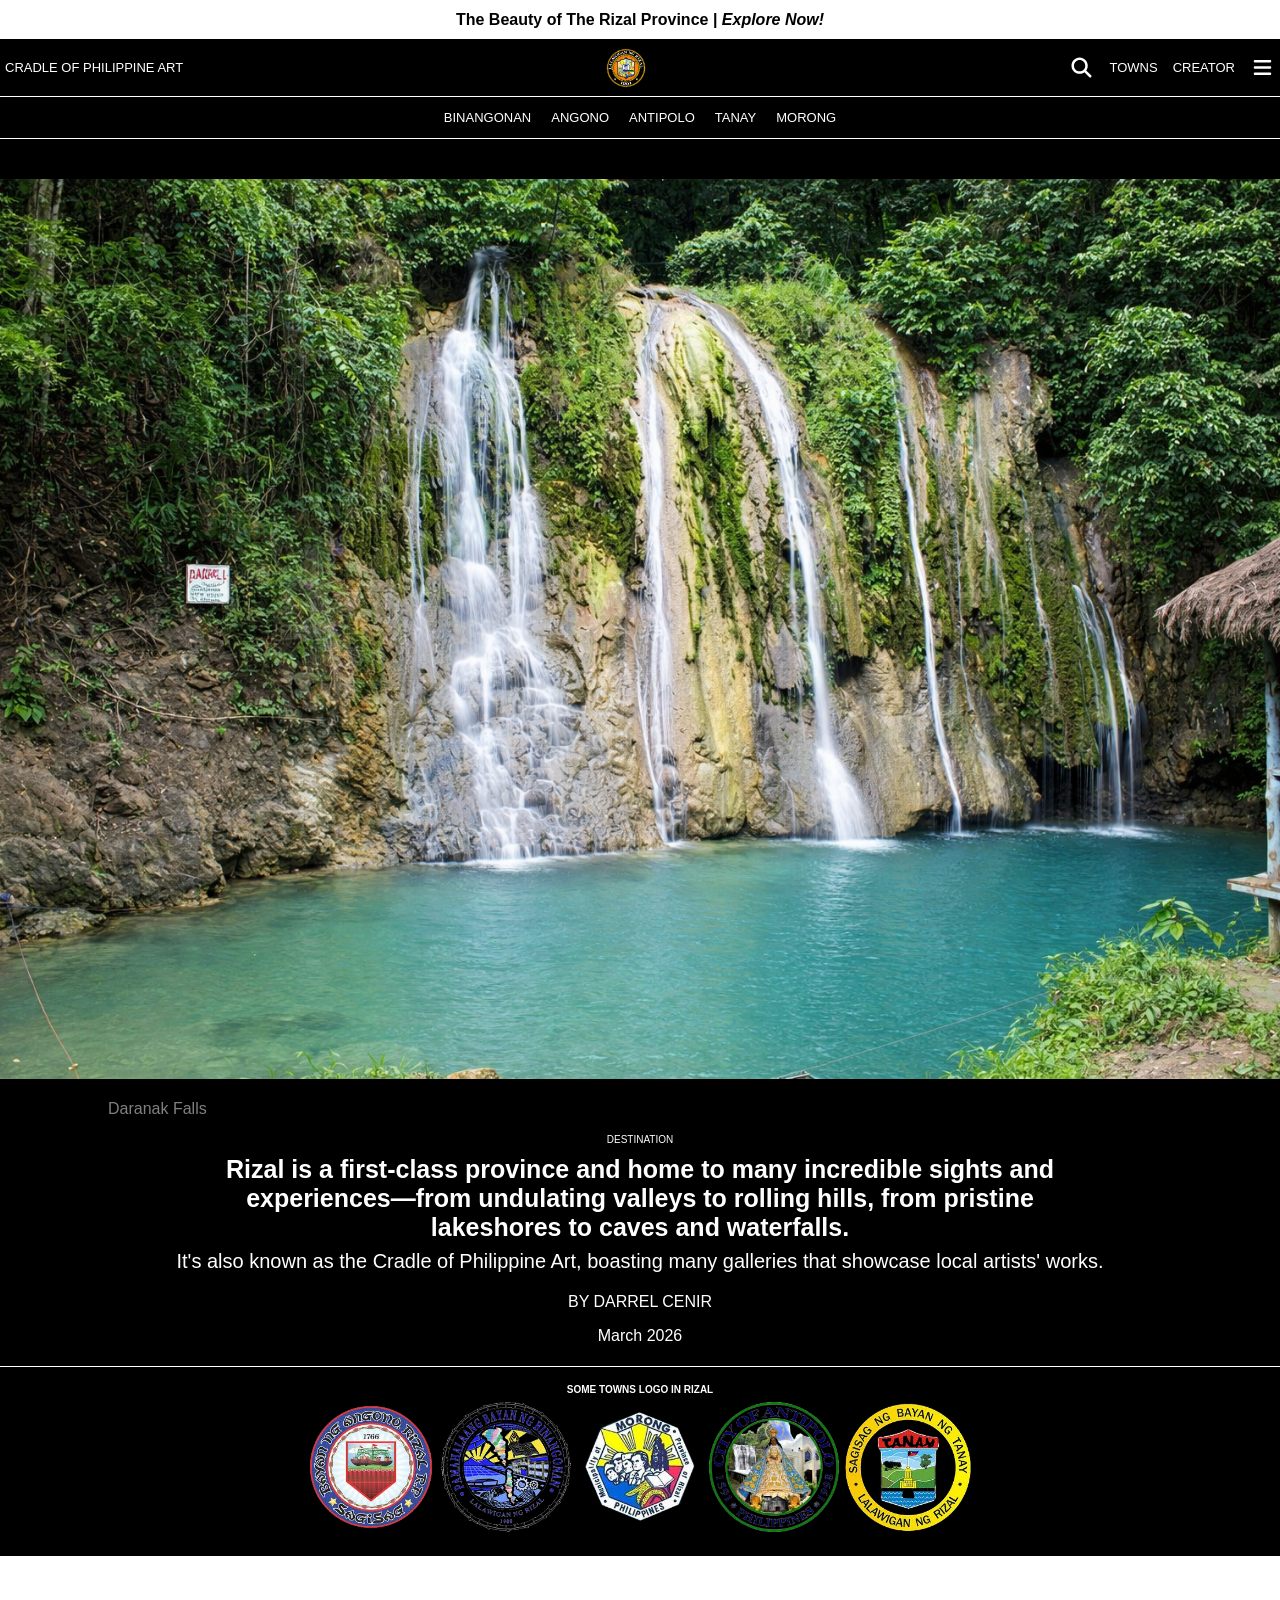
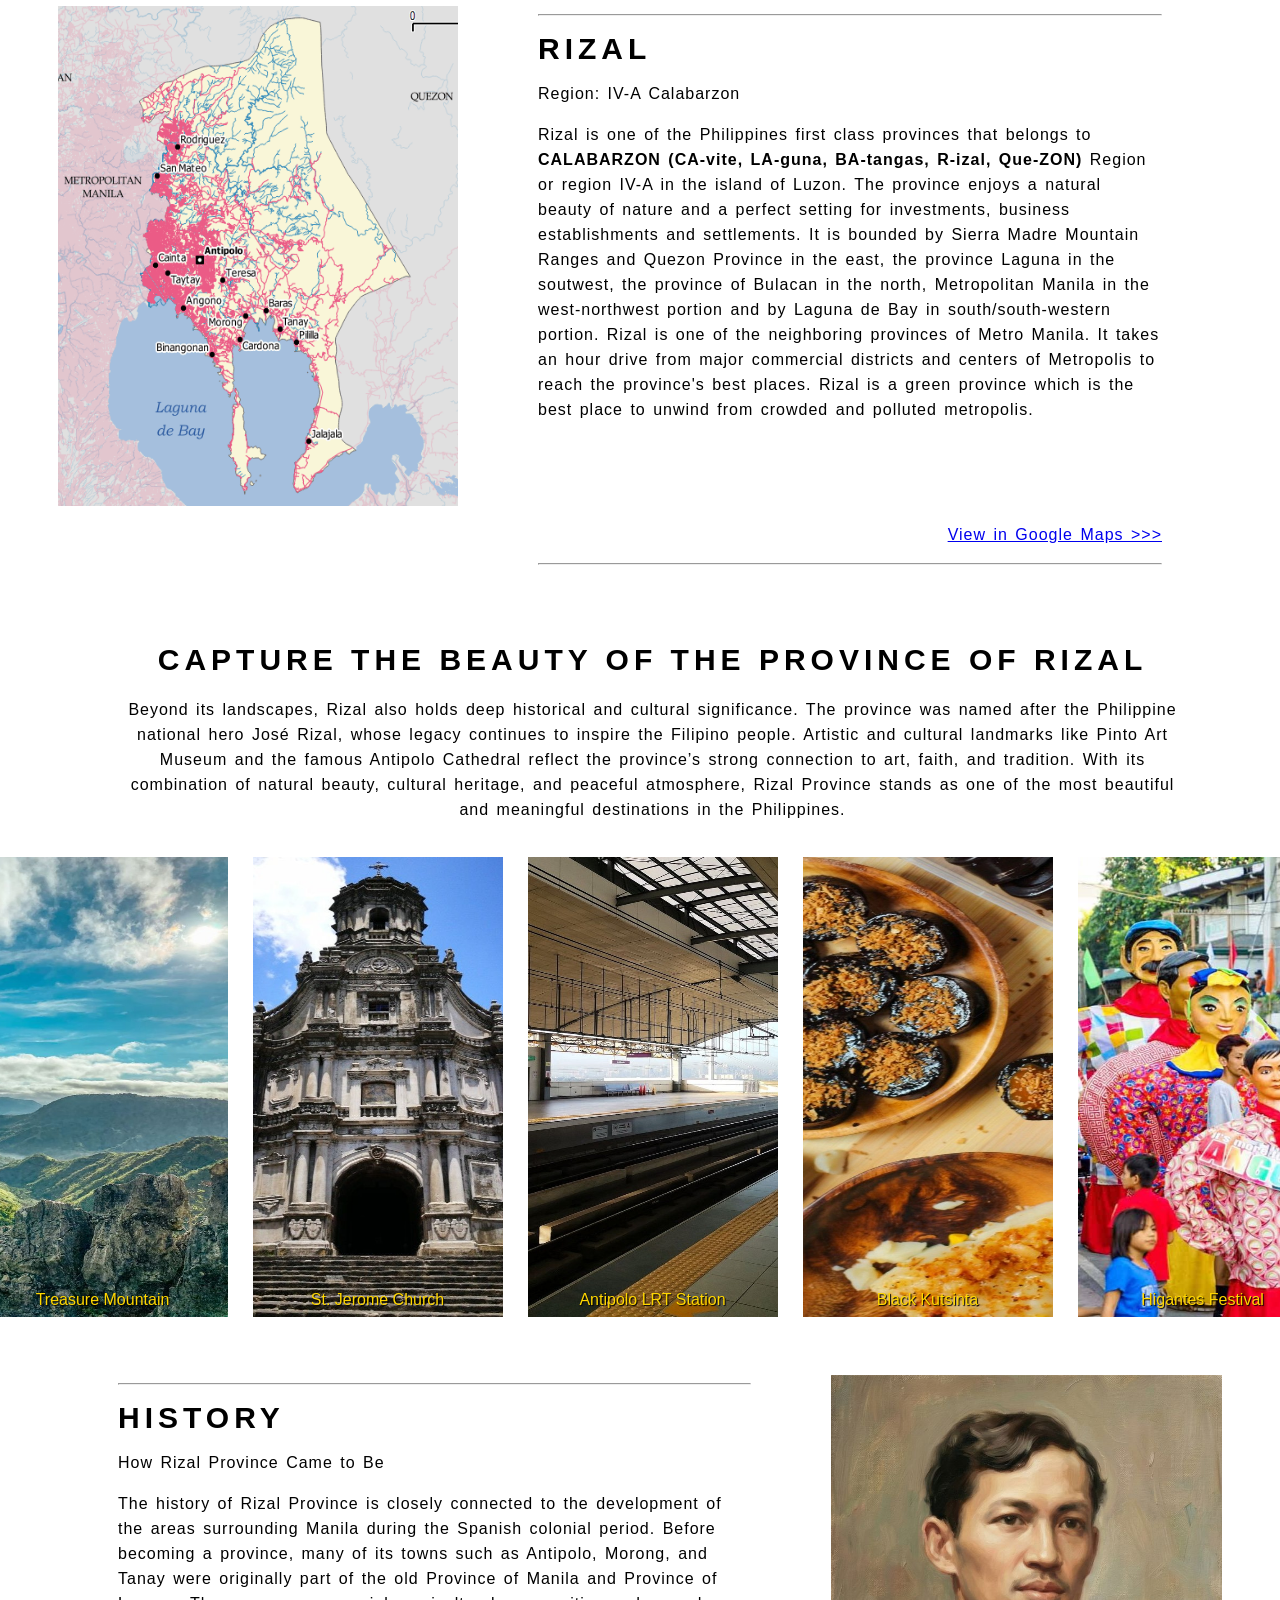
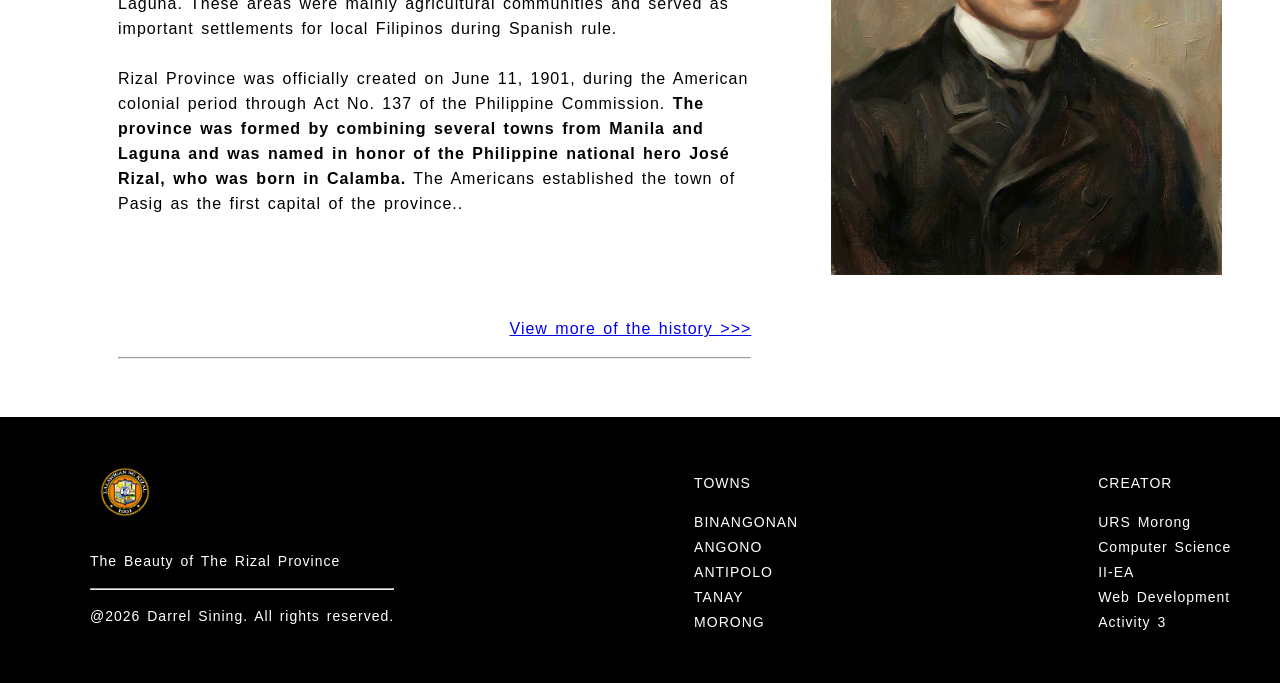
<file: index.html>
<!DOCTYPE html>
<head>
    <title>Rizal</title>
    <link rel="stylesheet" href="styles.css">
</head>
<body>
    <div class="topheader">
        <h1>The Beauty of The Rizal Province | <i class="specialcolor">Explore Now!</i></h1>
    </div>
    <div div class="navbar">
        <p>CRADLE OF PHILIPPINE ART</p>
        <img class="logo" src="Images/rizallogo.jpg" alt="Logo of Rizal Province">
        <div class="rightnav">
            <img src="Images/search.svg" alt="search">
            <p><a href="index.html">TOWNS</a></p>
            <p><a href="creator.html">CREATOR</a></p>
            <img src="Images/menu.svg" alt="menu">
        </div>
    </div>
    <div class="towns">
        <ul class="towns-list">
            <li><a href="binangonan.html">BINANGONAN</a></li>
            <li><a href="angono.html">ANGONO</a></li>
            <li><a href="antipolo.html">ANTIPOLO</a></li>
            <li><a href="tanay.html">TANAY</a></li>
            <li><a href="morong.html">MORONG</a></li>
        </ul>
    </div>
    <div class="homepage-image">
        <img src="Images/daranakfalls.png" alt="daranakfalls">
    </div>
    <div class="firstinfo">
        <p style="margin-left: 103px; color: gray;">Daranak Falls</p>
        <div class="sneaktext">
            <p style="font-size: 10px;">DESTINATION</p>
            <h1 style="margin: 0px 200px 0px 200px; font-size: 25px;">Rizal is a first-class province and home to many incredible sights and experiences—from undulating valleys to rolling hills, from pristine lakeshores to caves and waterfalls.</h1>
            <p style="font-size: 20px; margin-top: 8px;">It's also known as the Cradle of Philippine Art, boasting many galleries that showcase local artists' works.</p>
            <p>BY DARREL CENIR</p>
            <p>March 2026</p>
        </div>
    </div>
    <div class="townslogo">
        <h1 style="font-size: 10px;">SOME TOWNS LOGO IN RIZAL</h1>
        <img src="Images/angonologo.jfif" alt="angonologo">
        <img src="Images/binangonanlogo.jfif" alt="binangonanlogo">
        <img src="Images/moronglogo.jfif" alt="moronglogo">
        <img src="Images/antipolologo.jfif" alt="antipolologo">
        <img src="Images/tanaylogo.jfif" alt="tanaylogo">   
    </div>
    <div class="rizalinformation">
        <img src="Images/rizalmap.png" alt="rizalmap">
        <div class="rizalinformationtext">
            <hr>
            <h1 style="letter-spacing: 5px; font-size: 30px;">RIZAL</h1>
            <p>Region: IV-A Calabarzon</p>
            <p>Rizal is one of the Philippines first class provinces that belongs to <b>CALABARZON (CA-vite, LA-guna, BA-tangas, R-izal, Que-ZON)</b> Region or region IV-A in the island of Luzon. The province enjoys a natural beauty of nature and a perfect setting for investments, business establishments and settlements. It is bounded by Sierra Madre Mountain Ranges and Quezon Province in the east, the province Laguna in the soutwest, the province of Bulacan in the north, Metropolitan Manila in the west-northwest portion and by Laguna de Bay in south/south-western portion. Rizal is one of the neighboring provinces of Metro Manila. It takes an hour drive from major commercial districts and centers of Metropolis to reach the province's best places. Rizal is a green province which is the best place to unwind from crowded and polluted metropolis.</p>
            <a href="https://www.google.com/maps/place/Rizal" target="_blank">
                <p style="text-align: right; margin-top: 100px;">View in Google Maps >>></p>
            </a>
            <hr>
        </div>
    </div>
    <div class="rizalincapturedpictures">
        <h1 style="letter-spacing: 5px; font-size: 30px;">CAPTURE THE BEAUTY OF THE PROVINCE OF RIZAL</h1>
        <p class="rizalinformationtext">Beyond its landscapes, Rizal also holds deep historical and cultural significance. The province was named after the Philippine national hero José Rizal, whose legacy continues to inspire the Filipino people. Artistic and cultural landmarks like Pinto Art Museum and the famous Antipolo Cathedral reflect the province’s strong connection to art, faith, and tradition. With its combination of natural beauty, cultural heritage, and peaceful atmosphere, Rizal Province stands as one of the most beautiful and meaningful destinations in the Philippines.</p>
        <div class="rizalcaptures">
            <div>
                <img src="Images/treasuremountain.jpg" alt="treasuremountain">
                <p>Treasure Mountain</p>
            </div>
            <div>
                <img src="Images/stjeromechurch.jpg" alt="stjeromechurch">
                <p>St. Jerome Church</p>
            </div>
            <div>
                <img src="Images/antipololrt1.jpg" alt="anipololrt1">
                <p>Antipolo LRT Station</p>
            </div>
            <div>
                <img src="Images/blackkutsinta.jpg" alt="blackktsinta">
                <p>Black Kutsinta</p>
            </div>
            <div>
                <img src="Images/higantes.jpg" alt="higantes">
                <p>Higantes Festival</p>
            </div>
        </div>
    </div>
    <div class="rizalinformation">
        <div class="rizalinformationtext">
            <hr>
            <h1 style="letter-spacing: 5px; font-size: 30px;">HISTORY</h1>
            <p>How Rizal Province Came to Be</p>
            <p>The history of Rizal Province is closely connected to the development of the areas surrounding Manila during the Spanish colonial period. Before becoming a province, many of its towns such as Antipolo, Morong, and Tanay were originally part of the old Province of Manila and Province of Laguna. These areas were mainly agricultural communities and served as important settlements for local Filipinos during Spanish rule.<br><br>
            Rizal Province was officially created on June 11, 1901, during the American colonial period through Act No. 137 of the Philippine Commission. <b>The province was formed by combining several towns from Manila and Laguna and was named in honor of the Philippine national hero José Rizal, who was born in Calamba.</b> The Americans established the town of Pasig as the first capital of the province..</p>
            <a href="https://www.rizalprovince.ph/pages/history.html" target="_blank">
                <p style="text-align: right; margin-top: 100px;">View more of the history >>></p>
            </a>
            <hr>
        </div>
        <img src="Images/joserizal.jpg" alt="joserizal">
    </div>
    <div class="footer">
        <div>
            <img src="Images/rizallogo.jpg" alt="rizallogo">
            <p>The Beauty of The Rizal Province</p>
            <hr>
            <p>@2026 Darrel Sining. All rights reserved.</p>
        </div>
        <div>
            <p>TOWNS</p>
            <ul style="letter-spacing: 1px; word-spacing: 2px; line-height: 25px;">
                <li><a href="binangonan.html">BINANGONAN</a></li>
                <li><a href="angono.html">ANGONO</a></li>
                <li><a href="antipolo.html">ANTIPOLO</a></li>
                <li><a href="tanay.html">TANAY</a></li>
                <li><a href="morong.html">MORONG</a></li>
            </ul>
        </div>
        <div class="about">
            <p><a href="creator.html">CREATOR</a></p>
            <ul style="letter-spacing: 1px; word-spacing: 2px; line-height: 25px;">
                <li>URS Morong</li>
                <li>Computer Science</li>
                <li>II-EA</li>
                <li>Web Development</li>
                <li>Activity 3</li>
            </ul>
        </div>
    </div>
</body>
</html>
</file>
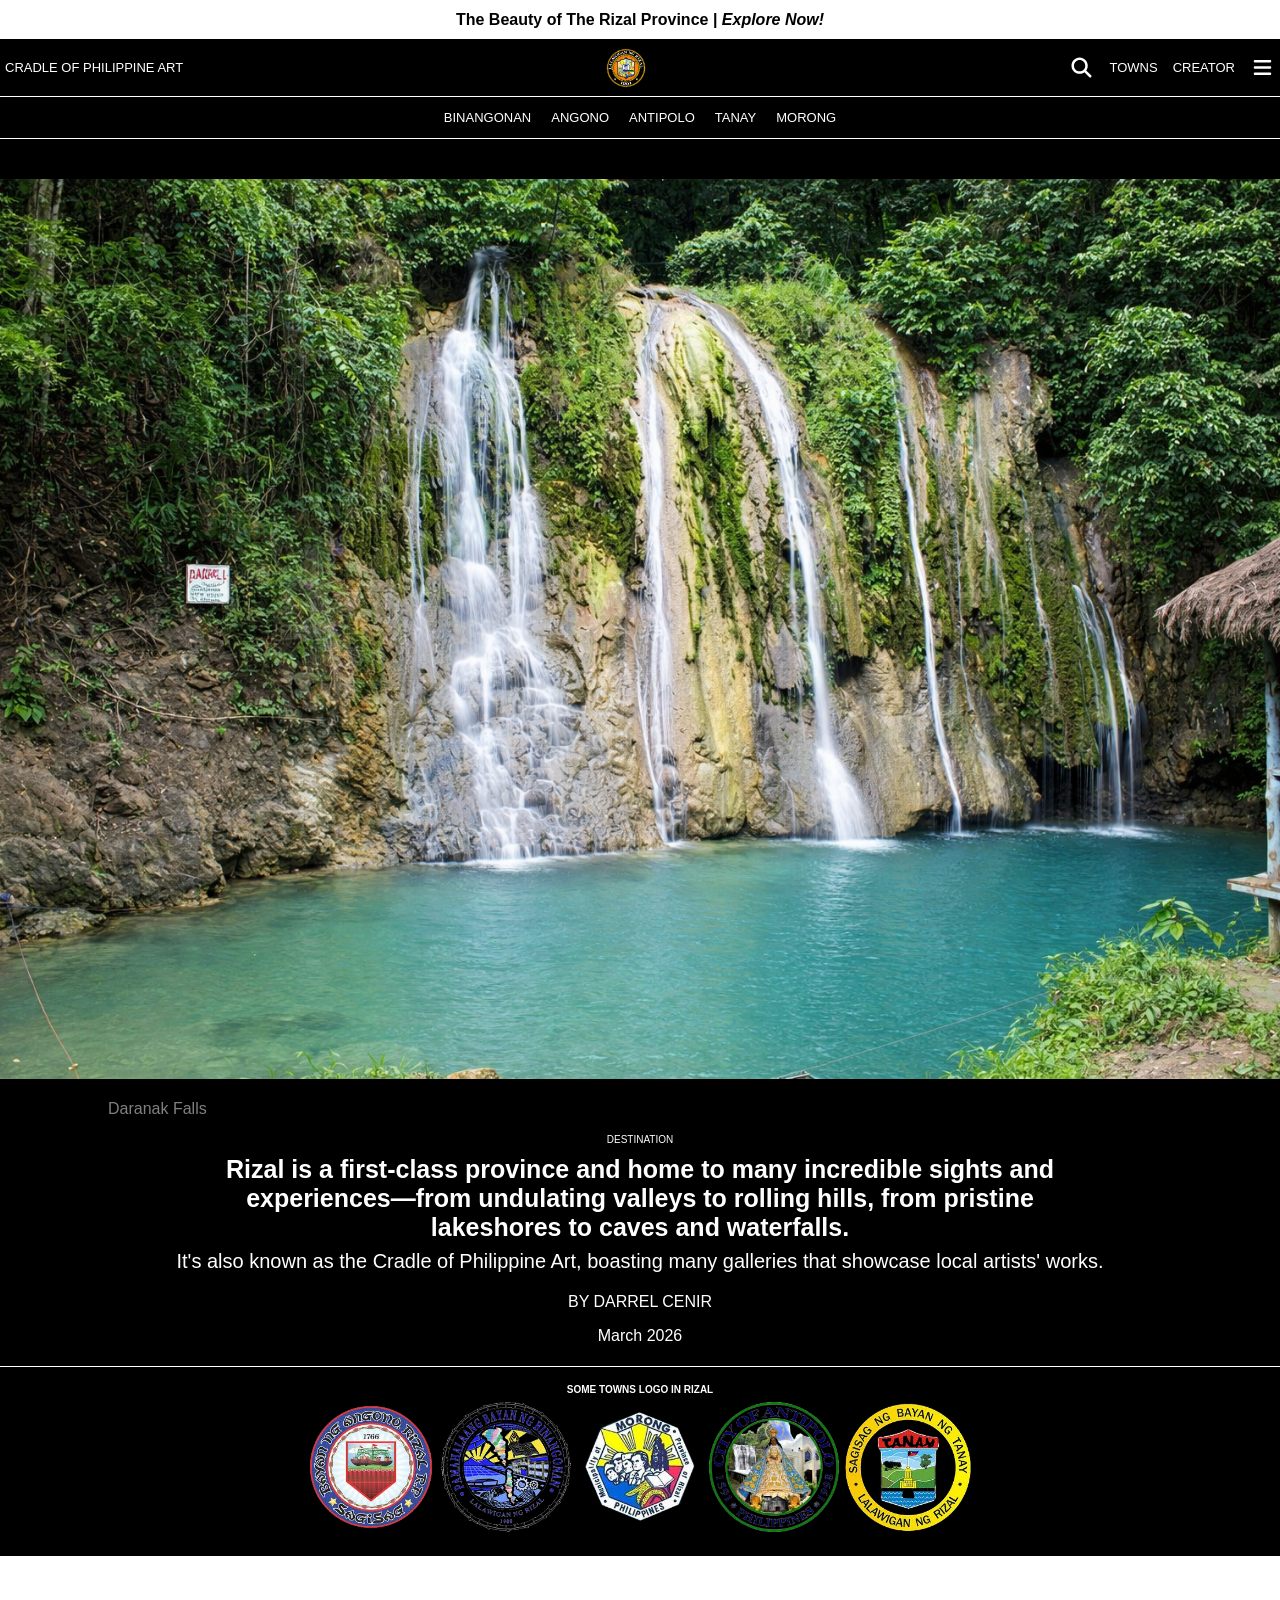
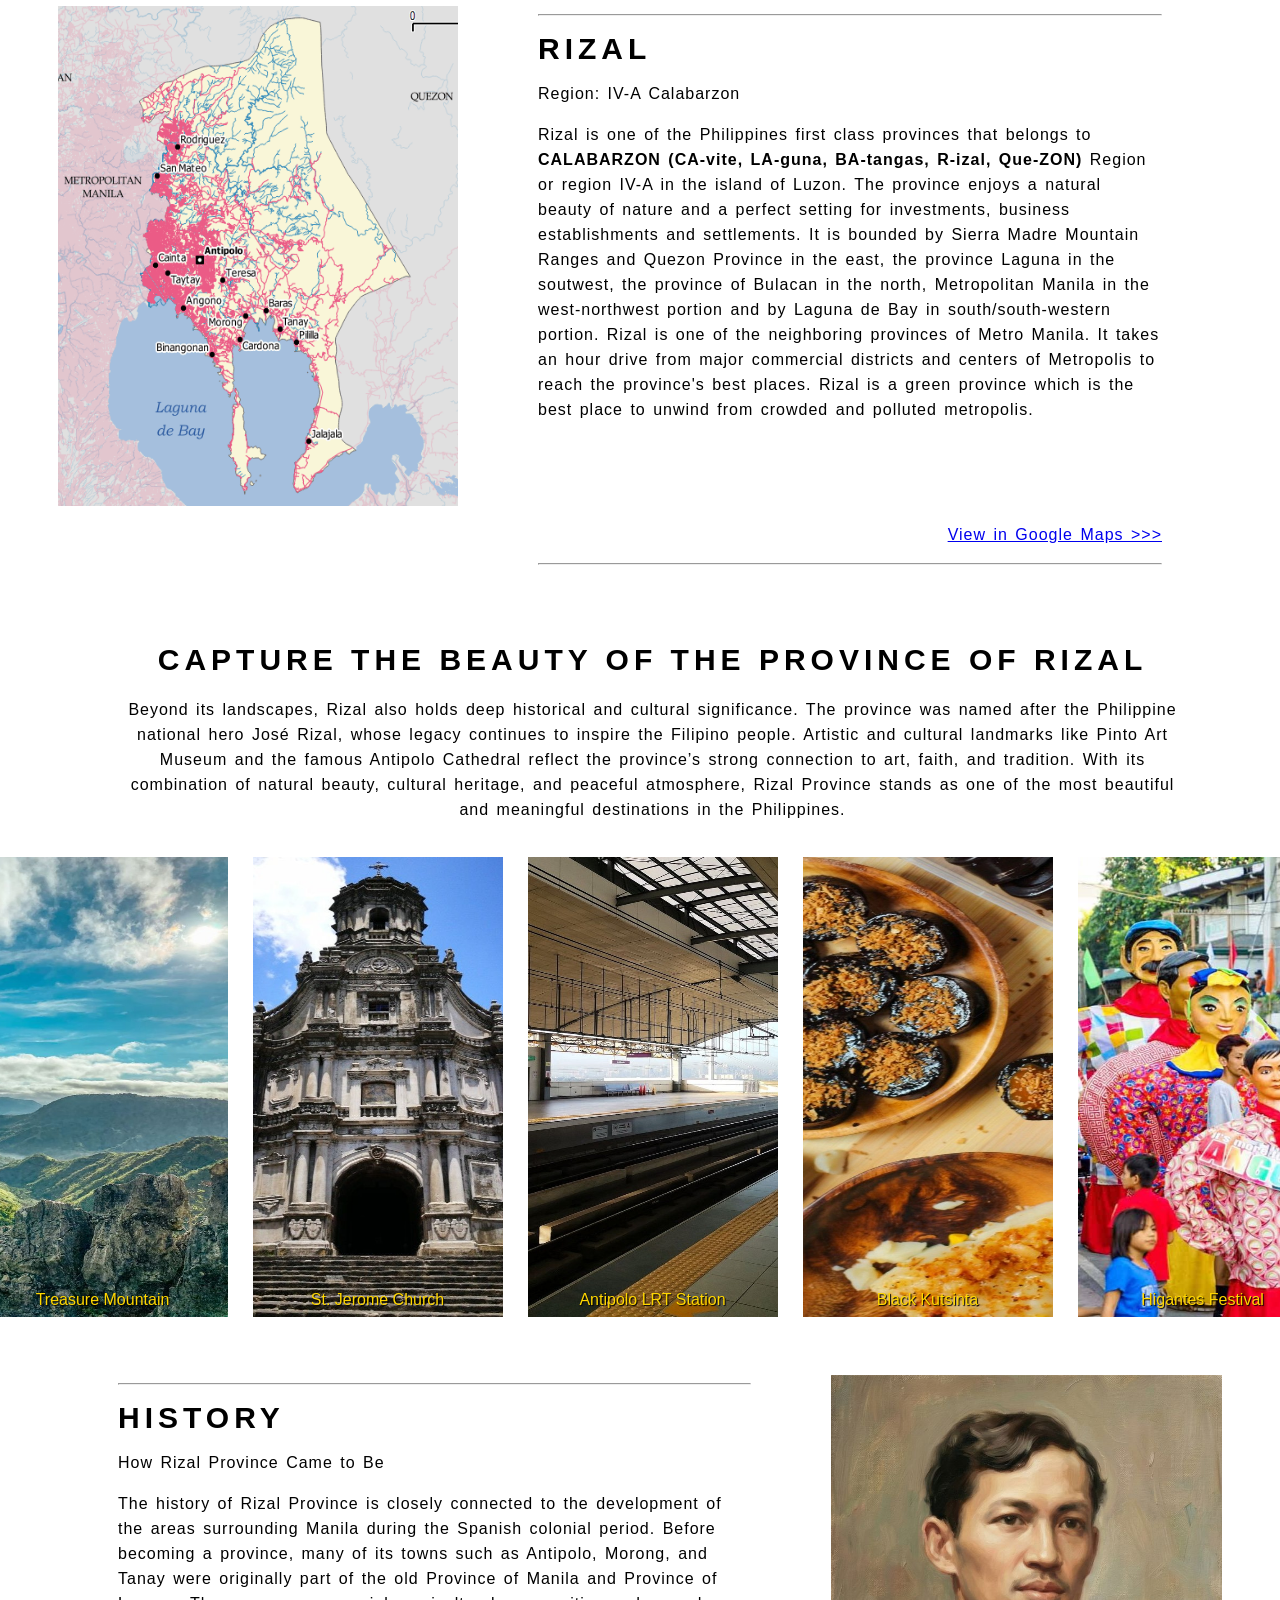
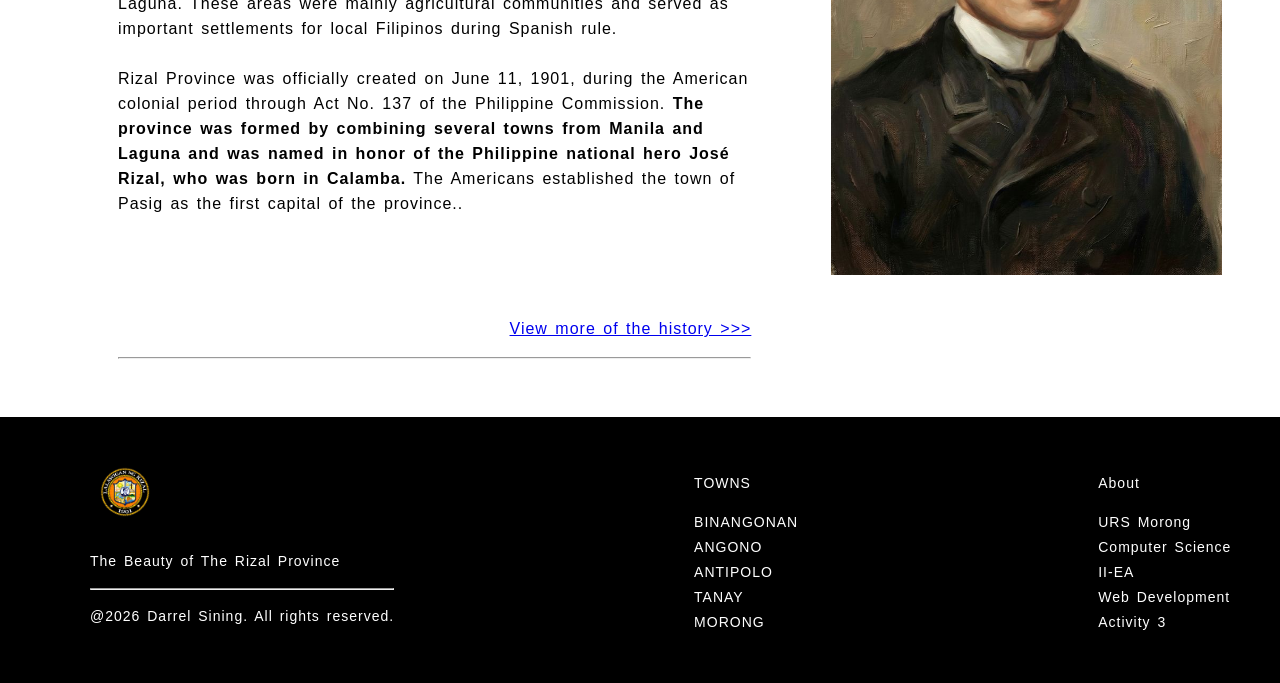
<file: homepage.html>
<!DOCTYPE html>
<head>
    <title>Rizal</title>
    <link rel="stylesheet" href="styles.css">
</head>
<body>
    <div class="topheader">
        <h1>The Beauty of The Rizal Province | <i class="specialcolor">Explore Now!</i></h1>
    </div>
    <div div class="navbar">
        <p>CRADLE OF PHILIPPINE ART</p>
        <img class="logo" src="Images/rizallogo.jpg" alt="Logo of Rizal Province">
        <div class="rightnav">
            <img src="Images/search.svg" alt="search">
            <p><a href="homepage.html">TOWNS</a></p>
            <p><a href="homepage.html">CREATOR</a></p>
            <img src="Images/menu.svg" alt="menu">
        </div>
    </div>
    <div class="towns">
        <ul class="towns-list">
            <li><a href="binangonan.html">BINANGONAN</a></li>
            <li><a href="angono.html">ANGONO</a></li>
            <li><a href="antipolo.html">ANTIPOLO</a></li>
            <li><a href="tanay.html">TANAY</a></li>
            <li><a href="morong.html">MORONG</a></li>
        </ul>
    </div>
    <div class="homepage-image">
        <img src="Images/daranakfalls.png" alt="daranakfalls">
    </div>
    <div class="firstinfo">
        <p style="margin-left: 103px; color: gray;">Daranak Falls</p>
        <div class="sneaktext">
            <p style="font-size: 10px;">DESTINATION</p>
            <h1 style="margin: 0px 200px 0px 200px; font-size: 25px;">Rizal is a first-class province and home to many incredible sights and experiences—from undulating valleys to rolling hills, from pristine lakeshores to caves and waterfalls.</h1>
            <p style="font-size: 20px; margin-top: 8px;">It's also known as the Cradle of Philippine Art, boasting many galleries that showcase local artists' works.</p>
            <p>BY DARREL CENIR</p>
            <p>March 2026</p>
        </div>
    </div>
    <div class="townslogo">
        <h1 style="font-size: 10px;">SOME TOWNS LOGO IN RIZAL</h1>
        <img src="Images/angonologo.jfif" alt="angonologo">
        <img src="Images/binangonanlogo.jfif" alt="binangonanlogo">
        <img src="Images/moronglogo.jfif" alt="moronglogo">
        <img src="Images/antipolologo.jfif" alt="antipolologo">
        <img src="Images/tanaylogo.jfif" alt="tanaylogo">   
    </div>
    <div class="rizalinformation">
        <img src="Images/rizalmap.png" alt="rizalmap">
        <div class="rizalinformationtext">
            <hr>
            <h1 style="letter-spacing: 5px; font-size: 30px;">RIZAL</h1>
            <p>Region: IV-A Calabarzon</p>
            <p>Rizal is one of the Philippines first class provinces that belongs to <b>CALABARZON (CA-vite, LA-guna, BA-tangas, R-izal, Que-ZON)</b> Region or region IV-A in the island of Luzon. The province enjoys a natural beauty of nature and a perfect setting for investments, business establishments and settlements. It is bounded by Sierra Madre Mountain Ranges and Quezon Province in the east, the province Laguna in the soutwest, the province of Bulacan in the north, Metropolitan Manila in the west-northwest portion and by Laguna de Bay in south/south-western portion. Rizal is one of the neighboring provinces of Metro Manila. It takes an hour drive from major commercial districts and centers of Metropolis to reach the province's best places. Rizal is a green province which is the best place to unwind from crowded and polluted metropolis.</p>
            <a href="https://www.google.com/maps/place/Rizal" target="_blank">
                <p style="text-align: right; margin-top: 100px;">View in Google Maps >>></p>
            </a>
            <hr>
        </div>
    </div>
    <div class="rizalincapturedpictures">
        <h1 style="letter-spacing: 5px; font-size: 30px;">CAPTURE THE BEAUTY OF THE PROVINCE OF RIZAL</h1>
        <p class="rizalinformationtext">Beyond its landscapes, Rizal also holds deep historical and cultural significance. The province was named after the Philippine national hero José Rizal, whose legacy continues to inspire the Filipino people. Artistic and cultural landmarks like Pinto Art Museum and the famous Antipolo Cathedral reflect the province’s strong connection to art, faith, and tradition. With its combination of natural beauty, cultural heritage, and peaceful atmosphere, Rizal Province stands as one of the most beautiful and meaningful destinations in the Philippines.</p>
        <div class="rizalcaptures">
            <div>
                <img src="Images/treasuremountain.jpg" alt="treasuremountain">
                <p>Treasure Mountain</p>
            </div>
            <div>
                <img src="Images/stjeromechurch.jpg" alt="stjeromechurch">
                <p>St. Jerome Church</p>
            </div>
            <div>
                <img src="Images/antipololrt1.jpg" alt="anipololrt1">
                <p>Antipolo LRT Station</p>
            </div>
            <div>
                <img src="Images/blackkutsinta.jpg" alt="blackktsinta">
                <p>Black Kutsinta</p>
            </div>
            <div>
                <img src="Images/higantes.jpg" alt="higantes">
                <p>Higantes Festival</p>
            </div>
        </div>
    </div>
    <div class="rizalinformation">
        <div class="rizalinformationtext">
            <hr>
            <h1 style="letter-spacing: 5px; font-size: 30px;">HISTORY</h1>
            <p>How Rizal Province Came to Be</p>
            <p>The history of Rizal Province is closely connected to the development of the areas surrounding Manila during the Spanish colonial period. Before becoming a province, many of its towns such as Antipolo, Morong, and Tanay were originally part of the old Province of Manila and Province of Laguna. These areas were mainly agricultural communities and served as important settlements for local Filipinos during Spanish rule.<br><br>
            Rizal Province was officially created on June 11, 1901, during the American colonial period through Act No. 137 of the Philippine Commission. <b>The province was formed by combining several towns from Manila and Laguna and was named in honor of the Philippine national hero José Rizal, who was born in Calamba.</b> The Americans established the town of Pasig as the first capital of the province..</p>
            <a href="https://www.rizalprovince.ph/pages/history.html" target="_blank">
                <p style="text-align: right; margin-top: 100px;">View more of the history >>></p>
            </a>
            <hr>
        </div>
        <img src="Images/joserizal.jpg" alt="joserizal">
    </div>
    <div class="footer">
        <div>
            <img src="Images/rizallogo.jpg" alt="rizallogo">
            <p>The Beauty of The Rizal Province</p>
            <hr>
            <p>@2026 Darrel Sining. All rights reserved.</p>
        </div>
        <div>
            <p>TOWNS</p>
            <ul style="letter-spacing: 1px; word-spacing: 2px; line-height: 25px;">
                <li><a href="binangonan.html">BINANGONAN</a></li>
                <li><a href="angono.html">ANGONO</a></li>
                <li><a href="antipolo.html">ANTIPOLO</a></li>
                <li><a href="tanay.html">TANAY</a></li>
                <li><a href="morong.html">MORONG</a></li>
            </ul>
        </div>
        <div class="about">
            <p>About</p>
            <ul style="letter-spacing: 1px; word-spacing: 2px; line-height: 25px;">
                <li>URS Morong</li>
                <li>Computer Science</li>
                <li>II-EA</li>
                <li>Web Development</li>
                <li>Activity 3</li>
            </ul>
        </div>
    </div>
</body>
</html>
</file>
<file: styles.css>
* {
    font-family: sans-serif;
}
.topheader {
    background-color: white;
    color: black;
    font-size: 8px;
    text-align: center;
}
.homepage-image {
    background-color: black;
    padding-top: 40px;
    margin-left: -8px;
    margin-right: -8px;
    display: flex;
    align-content: center;
    justify-content: center;
    img {
        width: 1300px;
        height: 900px;
    }
}
.navbar {
    color: white;
    display: flex;
    padding: 5px;
    font-size: 13px;
    align-items: center;
    justify-content: space-between;
    background-color: black; 
    margin-left: -8px;
    margin-right: -8px;
    padding-top: 8px;
    padding-bottom: 8px;
}
.rightnav {
    display: flex;
    align-items: center;
    gap: 15px;
    img {
        width: 25px;
        height: 25px;
    }
    a {
        text-decoration: none;
        color: white;
    }
}
.logo {
    width: 40px;
    height: 40px;
}
.towns {
    display: flex;
    justify-content: center;
    align-items: center;
    gap: 20px;  
    background-color: black;
    color: white;
    margin-left: -8px;
    margin-right: -8px;
    font-size: 13px;
    border-top: 1px solid white;
    border-bottom: 1px solid white;
}
.towns-list {
    display: flex;
    list-style: none;
    padding: 0;
    gap: 20px;
    a {
        color: white;
        text-decoration: none;
    }
}
.firstinfo {
    background-color: black;
    color: white;
    padding: 5px;
    margin-left: -8px;
    margin-right: -8px;
}
.sneaktext {
    text-align: center;
}
.townslogo {
    color: white;
    background-color: black;
    text-align: center;
    padding: 10px;
    padding-bottom: 20px;
    margin-left: -8px;
    margin-right: -8px;
    border-top: 1px solid white;
    img {
        width: 130px;
        height: 130px;
    }
}
.rizalinformation {
    display: flex;
    gap: 20px;
    padding: 50px;
    img {
        width: 400px;
        height: 500px;
    }
}
.rizalinformationtext {
    letter-spacing: 1px;
    word-spacing: 2px;
    line-height: 25px;
    margin-left: 60px;
    margin-right: 60px;
}
.rizalincapturedpictures {
    text-align: center;
    margin-left: 55px;
    margin-right: 30px;
    margin-bottom: -30px;
    img {
        height: 460px;
        width: 250px;
    }
}
.rizalcaptures {
    margin-top: 35px;
    margin-bottom: 30px;
    display: flex;
    gap: 25px;
    justify-content: center;
    align-items: center;
    p {
        text-shadow: 1px 1px 1px black;
        margin-top: -30px;
        text-align: center;
        color: gold;
    }
}
.footer {
    font-size: 14px;
    color: white;
    background-color: black;
    display: flex;
    gap: 300px;
    margin-right: -8px;
    margin-left: -8px;
    margin-bottom: -8px;
    padding: 40px;
    padding-left: 90px;
    
    letter-spacing: 1px;
    word-spacing: 2px;
    line-height: 25px;
    ul {
        list-style: none;
        padding: 0;
        margin: 0;
    }
    img {
        padding: 10px;
        height: 50px;
        width: 50px;
    }
    a {
        color: white;
        text-decoration: none;
    }
}
.binangonanfirstimg {
    background-color: black;
    text-align: center;
    margin-left: -8px;
    margin-right: -8px;
    padding-top: 40px;
    color: white;
    img {
        width: 1200px;
        height: 448px;
    }
    p {
        text-align: left;
        margin-left: 160px;
        color: gray;
    }
}
.firstinformation {
    background-color: black;
    color: white;
    margin-left: -8px;
    margin-right: -8px;
    margin-top: -20px;
    text-align: center;
    padding: 10px;
    municipalityname {
        font-size: 10px;
    }
    h1 {
        font-size: 25px;
        margin: 0px 200px 0px 200px;
    }
    #towndiscription2 {
        font-size: 20px;
        margin-top: 8px;
    }
    img {
        width: 190px;
        height: 190px;
    }
}
.secondbigpicture {
    text-align: center;
    img {
        width: 1200px;
        height: 800px;
    }
    p {
        margin-left: -1015px;
        color: gray;
    }
}
.townhistory {
    text-align: center;
}
.creatorinfo {
    background-color: black;
    color: white;
    text-align: center;
    padding: 20px;
    margin-left: -8px;
    margin-right: -8px;

    letter-spacing: 1px;
    word-spacing: 2px;
    line-height: 25px;
    h1 {
        font-size: 25px;
        margin-bottom: 0px;
    }
    .infocourse {
        font-size: 15px;
        margin-top: -15px;
        margin-bottom: 20px;
    }
    p {
        font-size: 20px;
        margin-left: 65px;
        margin-right: 65px;
    }
    img {
        width: 200px;
        height: 200px;
        border-radius: 50%;
        margin-bottom: 20px;
    }
}
.creatorinformation {
    margin-top: -40px;
    display: flex;
    color: black;
    text-align: left;
    padding: 100px;

    letter-spacing: 1px;
    word-spacing: 2px;
    line-height: 25px;
    h1 {
        margin-bottom: 0px;
    }
    p {
    }
    img {
        width: 300px;
        height: 350px;
        margin-left: 100px;
    }
}
.moreabout {
    margin-top: 35px;
}
.skills {
    margin-top: -80px;
    margin-bottom: 30px;
    h1{
        text-align: center;
    }
    .skillslogo {
        display: flex;
        justify-content: center;
        align-items: center;
        gap: 40px;
        img {
            width: 100px;
            height: 100px;
        }
        p {
            text-align: center;
            color: black;
        }
        div {
            padding: 20px;
            border: 2px solid gray;
            border-radius: 25px;
        }
    }
}
.foodetccontainer {
    background-image: url(Images/foodetcbackground.jpg);
    height: 570px;
    margin-left: -8px;
    margin-right: -8px;
    display: flex;
    justify-content: center;
    align-items: center;
    gap: 70px;
    margin-bottom: 30px;

    letter-spacing: 1px;
    word-spacing: 2px;
    line-height: 25px;
    img {
        width: 300px;
        height: 150px;
        border-radius: 10px;
    }
    div {
        text-align: center;
        padding: 40px;
        border: 2px solid black;
        background-color: white;
        border-radius: 25px;
        height: 400px;
    }
    .delicasiesleft {
        margin-left: 75px;
    }
    .delicasiesright {
        margin-right: 75px;
    }
}
</file>
